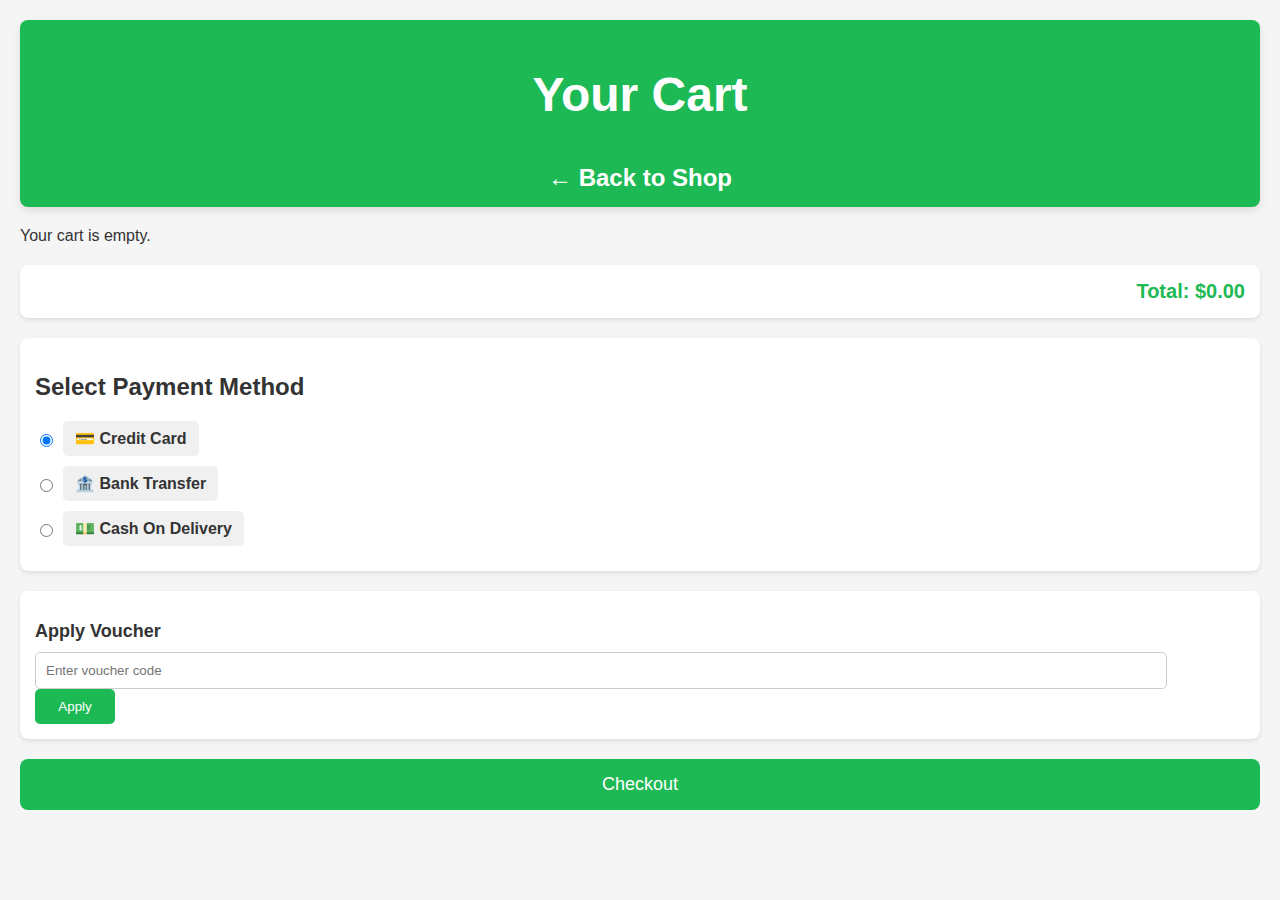
<file: cart.html>
<!DOCTYPE html>
<html lang="en">
<head>
  <meta charset="UTF-8">
  <meta name="viewport" content="width=device-width, initial-scale=1.0">
  <title>Your Cart</title>
  <link rel="stylesheet" href="cart.css"> <!-- CSS -->
</head>
<body>
  <header>
    <h1>Your Cart</h1>
    <nav>
      <a href="index.html">← Back to Shop</a>
    </nav>
  </header>

  <main>
    <div class="cart-items" id="cart-items">
      <!-- Produk akan di-generate di sini melalui JS -->
    </div>

    <!-- Total Keseluruhan -->
    <div class="cart-total">
      Total: <span id="total-amount">$0.00</span>
    </div>

    <!-- Metode Pembayaran -->
    <div class="payment-method">
      <h2>Select Payment Method</h2>
      <div class="payment-options">
        <label>
          <input type="radio" name="payment" value="credit-card" checked>
          <span class="payment-card">💳 Credit Card</span>
        </label>
        <label>
          <input type="radio" name="payment" value="bank-transfer">
          <span class="payment-bank">🏦 Bank Transfer</span>
        </label>
        <label>
          <input type="radio" name="payment" value="cash">
          <span class="payment-cash">💵 Cash On Delivery</span>
        </label>
      </div>
    </div>

    <!-- Tambahkan di dalam <main>, sebelum tombol Checkout -->
<div class="voucher-section">
  <h2>Apply Voucher</h2>
  <input type="text" id="voucher-code" placeholder="Enter voucher code">
  <button id="apply-voucher">Apply</button>
  <p id="voucher-message" style="color: red; display: none;"></p>
</div>

    <!-- Tombol Checkout -->
    <button class="checkout-btn" id="checkout-btn">Checkout</button>

    <!-- Notifikasi Proses -->
    <div id="processing-message" style="display: none;"></div>
  </main>

  <script src="cart.js"></script> <!-- JavaScript -->
</body>
</html>
</file>
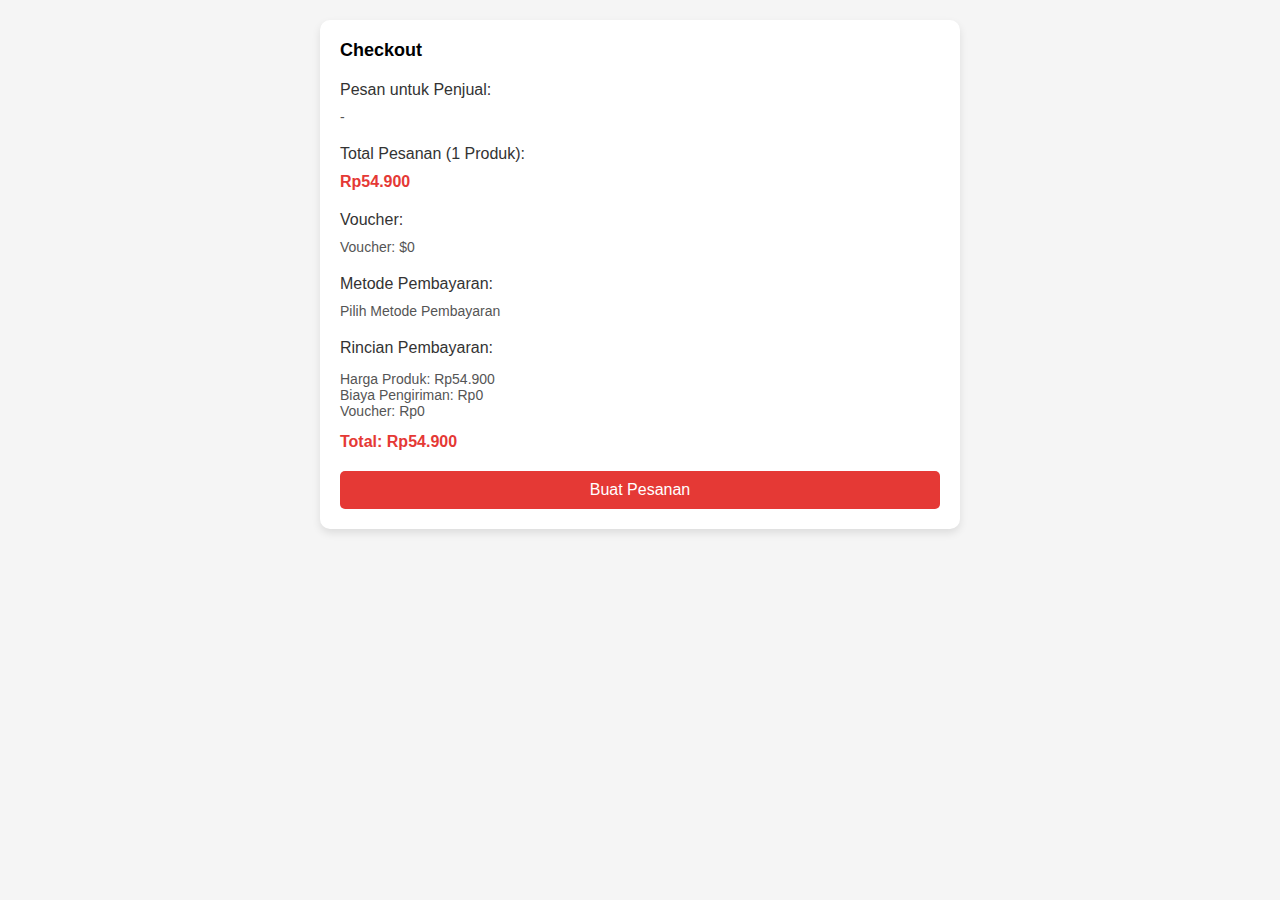
<file: cck.html>
<!DOCTYPE html>
<html lang="en">
<head>
    <meta charset="UTF-8">
    <meta name="viewport" content="width=device-width, initial-scale=1.0">
    <title>Checkout</title>
    <style>
        body {
            font-family: Arial, sans-serif;
            margin: 0;
            padding: 0;
            background-color: #f5f5f5;
        }

        .container {
            max-width: 600px;
            margin: 20px auto;
            background: #fff;
            padding: 20px;
            border-radius: 10px;
            box-shadow: 0 4px 8px rgba(0, 0, 0, 0.1);
        }

        .header {
            font-size: 18px;
            font-weight: bold;
            margin-bottom: 20px;
        }

        .section {
            margin-bottom: 20px;
        }

        .section-title {
            font-size: 16px;
            color: #333;
            margin-bottom: 10px;
        }

        .section-content {
            font-size: 14px;
            color: #555;
        }

        .total {
            font-size: 16px;
            font-weight: bold;
            color: #e53935;
        }

        .btn {
            display: block;
            text-align: center;
            padding: 10px;
            background: #e53935;
            color: #fff;
            border: none;
            border-radius: 5px;
            font-size: 16px;
            text-decoration: none;
            margin-top: 20px;
            transition: background-color 0.3s;
        }

        .btn:hover {
            background: #d32f2f;
        }
    </style>
</head>
<body>
    <div class="container">
        <div class="header">Checkout</div>

        <div class="section">
            <div class="section-title">Pesan untuk Penjual:</div>
            <div class="section-content">-</div>
        </div>

        <div class="section">
            <div class="section-title">Total Pesanan (1 Produk):</div>
            <div class="section-content total">Rp54.900</div>
        </div>

        <div class="section">
            <div class="section-title">Voucher:</div>
            <div class="section-content">Voucher: $0</div>
        </div>

        <div class="section">
            <div class="section-title">Metode Pembayaran:</div>
            <div class="section-content">Pilih Metode Pembayaran</div>
        </div>

        <div class="section">
            <div class="section-title">Rincian Pembayaran:</div>
            <div class="section-content">
                <ul style="list-style: none; padding: 0;">
                    <li>Harga Produk: Rp54.900</li>
                    <li>Biaya Pengiriman: Rp0</li>
                    <li>Voucher: Rp0</li>
                </ul>
                <div class="total">Total: Rp54.900</div>
            </div>
        </div>

        <a href="#" class="btn">Buat Pesanan</a>
    </div>
</body>
</html>
</file>
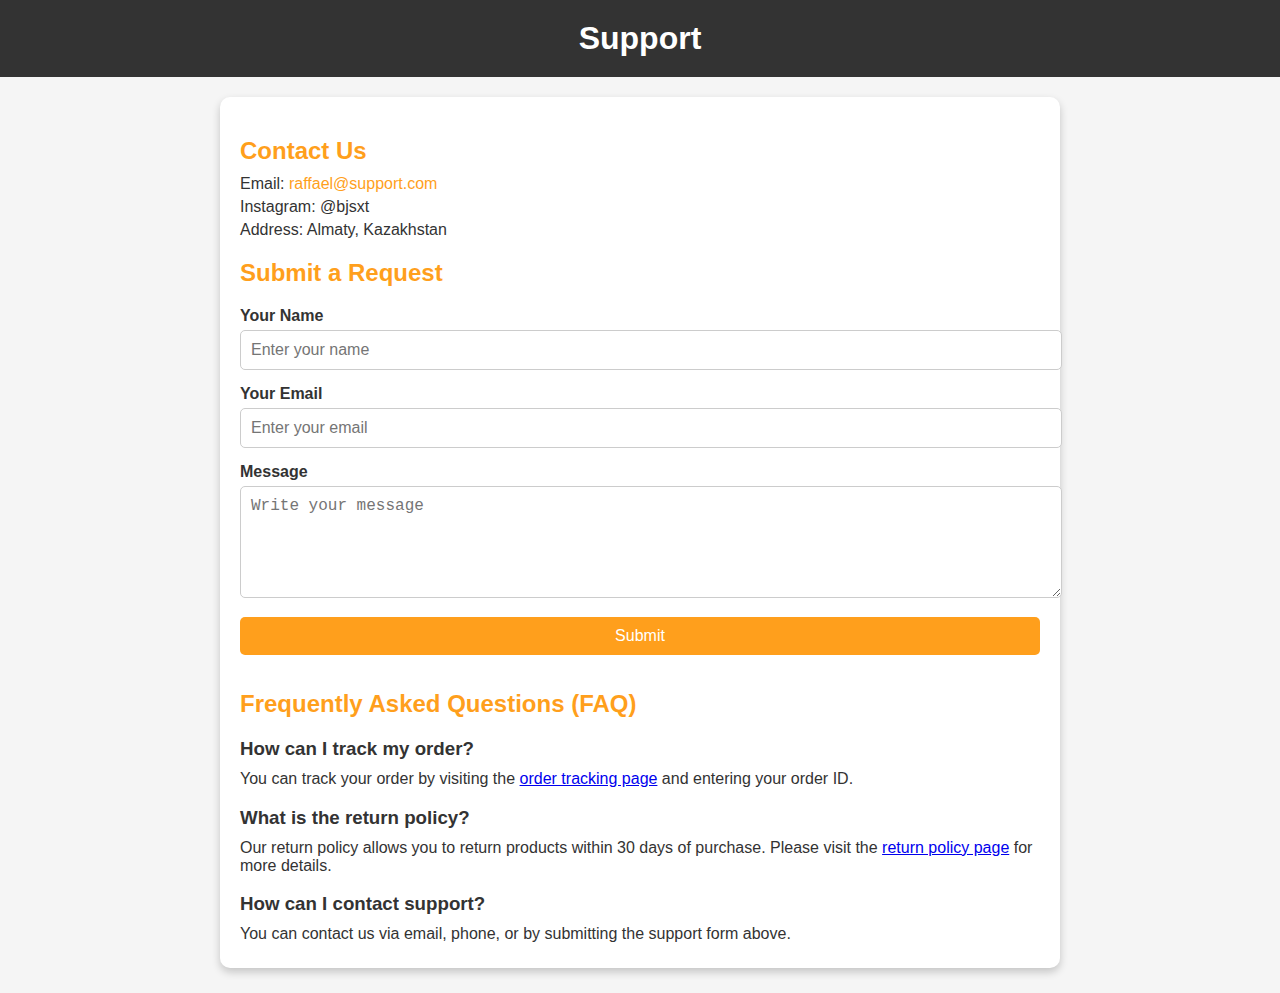
<file: support.html>
<!DOCTYPE html>
<html lang="en">
<head>
    <meta charset="UTF-8">
    <meta name="viewport" content="width=device-width, initial-scale=1.0">
    <title>Support Page</title>
    <style>
        body {
            font-family: Arial, sans-serif;
            margin: 0;
            padding: 0;
            background-color: #f5f5f5;
            color: #333;
        }

        header {
            background-color: #333;
            color: white;
            padding: 20px;
            text-align: center;
        }

        header h1 {
            margin: 0;
        }

        .container {
            max-width: 800px;
            margin: 20px auto;
            padding: 20px;
            background-color: white;
            border-radius: 10px;
            box-shadow: 0 4px 8px rgba(0, 0, 0, 0.2);
        }

        h2 {
            color: #ff9f1c;
            margin-bottom: 10px;
        }

        .contact-info {
            margin-bottom: 20px;
        }

        .contact-info p {
            margin: 5px 0;
        }

        .contact-info a {
            color: #ff9f1c;
            text-decoration: none;
        }

        .contact-info a:hover {
            text-decoration: underline;
        }

        form {
            margin-top: 20px;
        }

        form label {
            display: block;
            margin-bottom: 5px;
            font-weight: bold;
        }

        form input, form textarea, form button {
            width: 100%;
            padding: 10px;
            margin-bottom: 15px;
            border: 1px solid #ccc;
            border-radius: 5px;
            font-size: 16px;
        }

        form button {
            background-color: #ff9f1c;
            color: white;
            border: none;
            cursor: pointer;
            font-size: 16px;
            transition: background-color 0.3s;
        }

        form button:hover {
            background-color: #fa8072;
        }

        .faq {
            margin-top: 20px;
        }

        .faq h3 {
            margin-bottom: 10px;
        }

        .faq p {
            margin: 5px 0;
        }
    </style>
</head>
<body>
    <header>
        <h1>Support</h1>
    </header>
    <div class="container">
        <h2>Contact Us</h2>
        <div class="contact-info">
            <p>Email: <a href="mailto:support@shopname.com">raffael@support.com</a></p>
            <p>Instagram: @bjsxt</p>
            <p>Address: Almaty, Kazakhstan</p>
        </div>

        <h2>Submit a Request</h2>
        <form action="submit-support.html" method="post">
            <label for="name">Your Name</label>
            <input type="text" id="name" name="name" required placeholder="Enter your name">
            
            <label for="email">Your Email</label>
            <input type="email" id="email" name="email" required placeholder="Enter your email">
            
            <label for="message">Message</label>
            <textarea id="message" name="message" rows="5" required placeholder="Write your message"></textarea>
            
            <button type="submit">Submit</button>
        </form>

        <h2>Frequently Asked Questions (FAQ)</h2>
        <div class="faq">
            <h3>How can I track my order?</h3>
            <p>You can track your order by visiting the <a href="tracking.html">order tracking page</a> and entering your order ID.</p>

            <h3>What is the return policy?</h3>
            <p>Our return policy allows you to return products within 30 days of purchase. Please visit the <a href="return-policy.html">return policy page</a> for more details.</p>

            <h3>How can I contact support?</h3>
            <p>You can contact us via email, phone, or by submitting the support form above.</p>
        </div>
    </div>
</body>
</html>
</file>
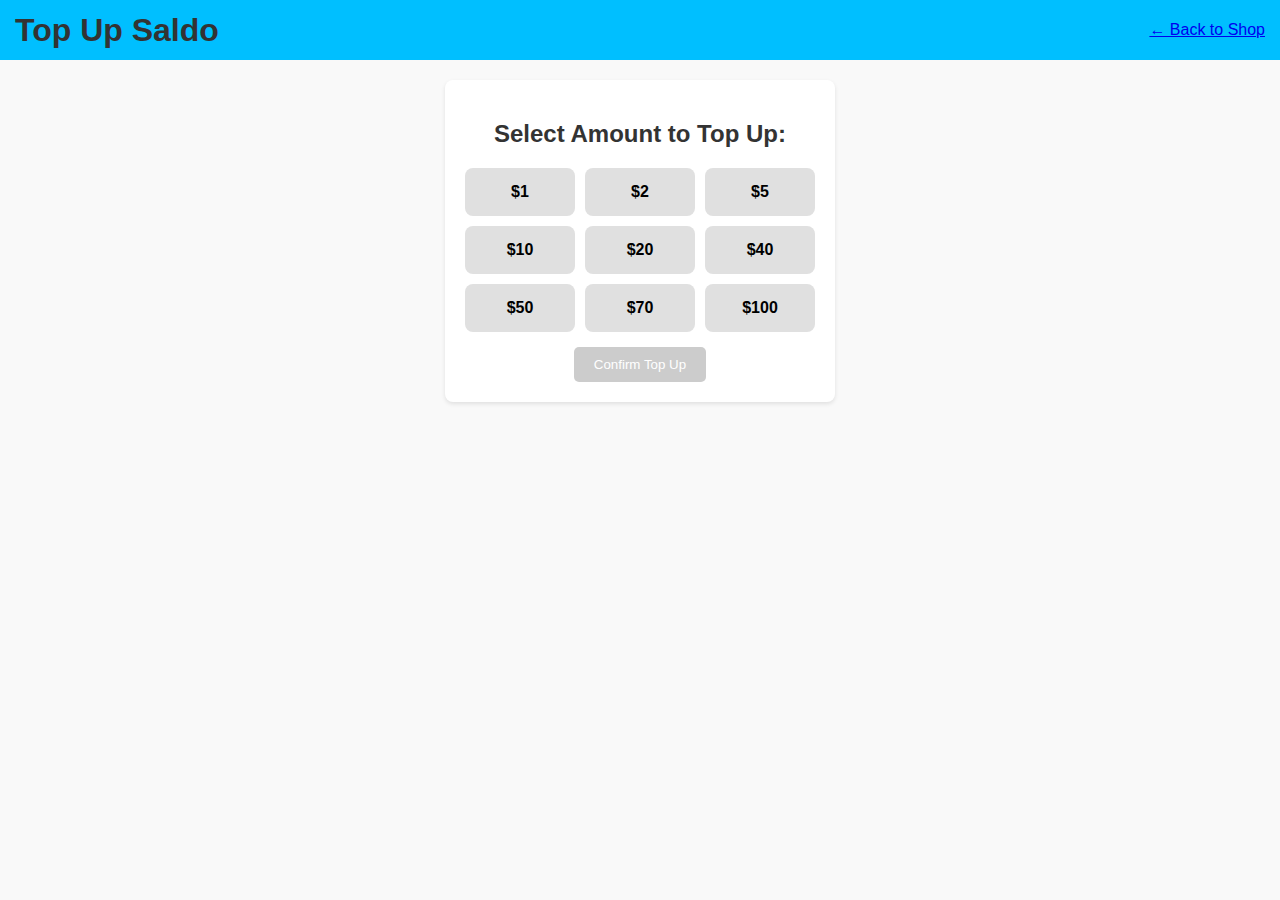
<file: topup.html>
<!DOCTYPE html>
<html lang="en">
<head>
  <meta charset="UTF-8">
  <meta name="viewport" content="width=device-width, initial-scale=1.0">
  <title>Top Up Saldo</title>
  <link rel="stylesheet" href="stile.css">
</head>
<body>

  <header>
    <h1>Top Up Saldo</h1>
    <nav>
      <a href="index.html" class="no-underline">← Back to Shop</a>
    </nav>
  </header>

  <main>
    <div class="topup-container">
      <h2>Select Amount to Top Up:</h2>

      <!-- Tombol Pilihan Nominal -->
      <div class="amount-buttons">
        <button class="amount-btn" data-amount="1">$1</button>
        <button class="amount-btn" data-amount="2">$2</button>
        <button class="amount-btn" data-amount="5">$5</button>
        <button class="amount-btn" data-amount="10">$10</button>
        <button class="amount-btn" data-amount="20">$20</button>
        <button class="amount-btn" data-amount="40">$40</button>
        <button class="amount-btn" data-amount="50">$50</button>
        <button class="amount-btn" data-amount="70">$70</button>
        <button class="amount-btn" data-amount="100">$100</button>
      </div>

      <!-- Tombol Konfirmasi -->
      <button id="confirm-topup" disabled>Confirm Top Up</button>
      <p id="topup-message" style="display: none;"></p>
    </div>
  </main>

  <script src="topup.js"></script>
</body>
</html>
</file>
<file: cart.css>
/* General Styling */
body {
  font-family: 'Arial', sans-serif;
  background-color: #f5f5f5;
  color: #333;
  margin: 0;
  padding: 20px;
}

/* Header */
header {
  background-color: #1db954;
  color: white;
  padding: 15px;
  text-align: center;
  font-size: 24px;
  font-weight: bold;
  border-radius: 8px;
  box-shadow: 0 4px 8px rgba(0, 0, 0, 0.1);
  position: relative;
}

nav a {
  color: white;
  text-decoration: none;
  font-weight: bold;
  display: inline-block;
  margin-top: 10px;
}

/* Saldo Pengguna */
.user-balance {
  font-size: 18px;
  background-color: #f1c40f;
  color: #333;
  padding: 5px 10px;
  border-radius: 5px;
  font-weight: bold;
  display: inline-block;
  margin: 10px 0;
  position: absolute;
  top: 15px;
  right: 20px;
}

/* Cart Items */
.cart-items {
  margin-top: 20px;
}

.cart-item {
  display: flex;
  justify-content: space-between;
  align-items: center;
  background-color: white;
  padding: 15px;
  margin-bottom: 10px;
  border-radius: 8px;
  box-shadow: 0 2px 4px rgba(0, 0, 0, 0.1);
  transition: transform 0.3s ease;
}

.cart-item:hover {
  transform: scale(1.02);
}

.cart-item h3 {
  margin: 0;
  font-size: 18px;
}

.cart-item p {
  margin: 5px 0;
  font-size: 14px;
  color: #555;
}



/* Tombol Add to Cart */
.add-to-cart {
  background-color: #1db954;
  color: white;
  border: none;
  padding: 10px 20px;
  border-radius: 8px;
  font-size: 16px;
  cursor: pointer;
  transition: background-color 0.3s ease, transform 0.2s ease;
  box-shadow: 0 4px 6px rgba(0, 0, 0, 0.1);
}

.add-to-cart:hover {
  background-color: #17a94a;
  transform: scale(1.05);
}

.add-to-cart:active {
  background-color: #128c3c;
  transform: scale(0.98);
}

/* Input untuk Mengubah Jumlah */
.quantity-input {
  width: 50px;
  padding: 5px;
  margin: 5px 0;
  text-align: center;
  border: 1px solid #ccc;
  border-radius: 4px;
  outline: none;
  transition: border-color 0.3s, box-shadow 0.3s;
}

.quantity-input:focus {
  border-color: #1db954;
  box-shadow: 0 0 5px rgba(29, 185, 84, 0.5);
}

/* Tombol Hapus */
.remove-btn {
  background-color: #ff4d4d;
  color: white;
  border: none;
  padding: 8px 12px;
  border-radius: 5px;
  cursor: pointer;
  transition: background 0.3s;
}

.remove-btn:hover {
  background-color: #e60000;
}

/* Total Keseluruhan */
.cart-total {
  background-color: #fff;
  padding: 15px;
  border-radius: 8px;
  box-shadow: 0 2px 4px rgba(0, 0, 0, 0.1);
  font-size: 20px;
  font-weight: bold;
  text-align: right;
  margin-top: 20px;
  color: #1db954;
}

/* Metode Pembayaran */
.payment-method {
  background-color: #fff;
  padding: 15px;
  margin-top: 20px;
  border-radius: 8px;
  box-shadow: 0 2px 4px rgba(0, 0, 0, 0.1);
}

.payment-options label {
  display: flex;
  align-items: center;
  margin-bottom: 10px;
  cursor: pointer;
}

.payment-options input[type="radio"] {
  margin-right: 10px;
}

.payment-card, .payment-bank, .payment-cash {
  font-size: 16px;
  font-weight: bold;
  padding: 8px 12px;
  border-radius: 5px;
  background-color: #f0f0f0;
  transition: background-color 0.3s ease;
}

.payment-options label:hover span {
  background-color: #d4f3e6;
}

/* Tombol Checkout */
.checkout-btn {
  display: block;
  width: 100%;
  padding: 15px;
  background-color: #1db954;
  color: white;
  border: none;
  border-radius: 8px;
  font-size: 18px;
  cursor: pointer;
  transition: background-color 0.3s, transform 0.2s;
  margin-top: 20px;
}

.checkout-btn:hover {
  background-color: #17a94a;
  transform: scale(1.03);
}

/* Pesan Proses */
#processing-message {
  background-color: #00bbff;
  color: white;
  padding: 15px;
  margin-top: 20px;
  border-radius: 8px;
  text-align: center;
  font-weight: bold;
  animation: fadeIn 0.5s ease-in-out;
}

/* Animasi Proses */
@keyframes fadeIn {
  from {
    opacity: 0;
    transform: translateY(-20px);
  }
  to {
    opacity: 1;
    transform: translateY(0);
  }
}

/* Styling untuk Voucher Section */
.voucher-section {
  background-color: #fff;
  padding: 15px;
  margin-top: 20px;
  border-radius: 8px;
  box-shadow: 0 2px 4px rgba(0, 0, 0, 0.1);
}

.voucher-section h2 {
  margin-bottom: 10px;
  font-size: 18px;
  color: #333;
}

#voucher-code {
  width: calc(100% - 100px);
  padding: 10px;
  border: 1px solid #ccc;
  border-radius: 5px;
  outline: none;
  transition: border-color 0.3s ease;
}

#voucher-code:focus {
  border-color: #1db954;
}

#apply-voucher {
  width: 80px;
  padding: 10px;
  background-color: #1db954;
  color: white;
  border: none;
  border-radius: 5px;
  cursor: pointer;
  transition: background-color 0.3s ease;
}

#apply-voucher:hover {
  background-color: #17a94a;
}

#voucher-message {
  margin-top: 10px;
  font-size: 14px;
}

/* Responsivitas */
@media (max-width: 600px) {
  .cart-item {
    flex-direction: column;
    align-items: flex-start;
  }

  .remove-btn {
    margin-top: 10px;
    width: 100%;
  }

  .quantity-input {
    width: 100%;
  }

  .user-balance {
    position: static;
    margin: 10px 0;
  }
}
</file>
<file: stile.css>
/* ================= Animasi Salju ================= */
@keyframes snowFall {
    from {
        transform: translateY(-10vh);
        opacity: 1;
    }
    to {
        transform: translateY(100vh);
        opacity: 0;
    }
}

.snowflake {
    position: fixed;
    top: -10vh;
    color: white;
    font-size: 12px;
    animation: snowFall linear infinite;
    z-index: 1000; /* Supaya salju di atas elemen lainnya */
}

.snowflake:nth-child(1) { left: 10%; animation-duration: 10s; }
.snowflake:nth-child(2) { left: 30%; animation-duration: 12s; }
.snowflake:nth-child(3) { left: 50%; animation-duration: 8s; }
.snowflake:nth-child(4) { left: 70%; animation-duration: 15s; }
.snowflake:nth-child(5) { left: 90%; animation-duration: 10s; }

/* ================= Efek Glow untuk Teks ================= */
@keyframes glow {
    0% { text-shadow: 0 0 5px white, 0 0 10px gold; }
    50% { text-shadow: 0 0 10px white, 0 0 20px gold; }
    100% { text-shadow: 0 0 5px white, 0 0 10px gold; }
}

.glow-text {
    font-size: 17px;
    color: white;
    animation: glow 2s ease-in-out infinite;
    text-align: center;
    margin-top: 20px;
}

/* ================= General Styles ================= */
body {
    font-family: 'Arial', sans-serif;
    background-color: #f9f9f9;
    color: #333;
    margin: 0;
    padding: 0;
    position: relative;
    min-height: 100vh;
}

/* ================= Header ================= */
header {
  display: flex;
  justify-content: space-between;
  align-items: center;
  background-color: #00bfff; /* Warna Orange */
  padding: 5px 15px;
  position: sticky;
  top: 0;
  z-index: 1000;
  height: 50px; /* Header lebih tipis */
}

.cart-icon {
  position: relative;
  font-size: 24px; 
  color: #333; 
  text-decoration: none; 
  transition: color 0.3s ease;
}

.cart-icon:hover {
  color: black; 
}

#cart-count {
  position: absolute;
  top: -8px;
  right: -10px;
  background-color: red;
  color: white;
  padding: 2px 6px;
  border-radius: 50%;
  font-size: 12px;
  font-weight: bold;
}




/* ================= Tombol Menu (Sebelah Kanan) ================= */
.menu-toggle {
  font-size: 24px;
  cursor: pointer;
  user-select: none;
  transition: transform 0.3s ease;
  color: white;
}

.menu-toggle:hover {
  transform: rotate(90deg);
}

/* ================= Menu Dropdown ================= */
.menu {
  display: none;
  background-color: #4dcfff;
  position: absolute;
  top: 50px;
  right: 15px;
  width: 150px;
  border-radius: 8px;
  box-shadow: 0 4px 8px rgba(0, 0, 0, 0.3);
  transition: opacity 0.3s ease, transform 0.3s ease;
  opacity: 0;
  transform: translateY(-10px);
  z-index: 999;
}

.menu.active {
  display: block;
  opacity: 1;
  transform: translateY(0);
}

.menu ul {
  list-style: none;
  margin: 0;
  padding: 0;
}

.menu li {
  border-bottom: 1px solid rgba(255, 255, 255, 0.2);
}

.menu li:last-child {
  border-bottom: none;
}

.menu a {
  display: block;
  padding: 12px 15px;
  color: white;
  text-decoration: none;
  transition: background 0.3s ease;
}

.menu a:hover {
  background-color: #4dcfff;
}

/* ================= Responsiveness ================= */
@media (max-width: 600px) {
  header {
    padding: 5px 10px;
    height: 45px;
  }

  .cart-icon {
    font-size: 14px;
  }

  .balance-link {
    font-size: 18px;
  }

  .menu-toggle {
    font-size: 20px;
  }

  .menu {
    width: 120px;
    right: 10px;
  }
}


/* ================= Account Info Section ================= */
.account-info {
    display: flex;
    justify-content: space-around;
    align-items: center;
    background-color: #fff;
    padding: 15px;
    box-shadow: 0 2px 4px rgba(0, 0, 0, 0.1);
    margin: 20px auto;
    max-width: 600px;
    border-radius: 8px;
    gap: 20px;
}

.balance-info,
.cart-info {
    display: flex;
    align-items: center;
    gap: 10px;
    font-weight: bold;
    font-size: 10px;
}

/* Saldo & Top-Up Button */
#user-balance {
    color: ghostwhite;
    font-weight: bold;
}

#topup-btn {
    background-color: #ffff00;
    color: white;
    border: none;
    padding: 8px 12px;
    border-radius: 5px;
    cursor: pointer;
    transition: background 0.3s ease;
}

#topup-btn:hover {
    background-color: #17a94a;
}



/* ================= Produk ================= */
.product {
    background-color: #fff;
    padding: 15px;
    margin: 20px auto;
    max-width: 300px;
    border-radius: 8px;
    box-shadow: 0 2px 4px rgba(0, 0, 0, 0.1);
    text-align: center;
    transition: transform 0.3s ease;
}

.product:hover {
    transform: scale(1.03);
}

.add-to-cart {
    background-color: #1db954;
    color: white;
    padding: 10px 20px;
    border: none;
    border-radius: 5px;
    cursor: pointer;
    transition: background 0.3s;
}

.add-to-cart:hover {
    background-color: #128c3c;
}

/* ================= Form Top Up ================= */
/* Top-Up Container */
.topup-container {
  background-color: white;
  padding: 20px;
  border-radius: 8px;
  box-shadow: 0 2px 4px rgba(0, 0, 0, 0.1);
  max-width: 350px;
  margin: 20px auto;
  text-align: center;
}

/* Tombol Nominal */
.amount-buttons {
  display: grid;
  grid-template-columns: repeat(3, 1fr);
  gap: 10px;
  margin: 15px 0;
}

.amount-btn {
  background-color: #e0e0e0;
  border: none;
  padding: 15px;
  border-radius: 8px;
  font-size: 16px;
  font-weight: bold;
  cursor: pointer;
  transition: background 0.3s ease, transform 0.2s ease;
}

.amount-btn:hover {
  background-color: #00384d;
  transform: scale(1.05);
}

.amount-btn.selected {
  background-color: #1db954;
  color: white;
  transform: scale(1.1);
}

/* Tombol Konfirmasi */
#confirm-topup {
  background-color: #1db954;
  color: white;
  border: none;
  padding: 10px 20px;
  border-radius: 5px;
  cursor: pointer;
  transition: background 0.3s ease;
}

#confirm-topup:disabled {
  background-color: #ccc;
  cursor: not-allowed;
}

#confirm-topup:hover:not(:disabled) {
  background-color: #17a94a;
}

/* Pesan Top-Up */
#topup-message {
  margin-top: 10px;
  font-weight: bold;
  transition: opacity 0.5s ease;
}
/* ========== Category Bar ========== */
.category-bar {
  display: grid;
  grid-template-columns: repeat(5, 1fr); /* 5 kolom di mobile */
  gap: 10px;
  justify-items: center;
  margin: 15px 0;
  padding: 0; /* Tanpa background tambahan */
}

/* ========== Tombol Kategori ========== */
.category-btn {
  background-color: #00bfff;
  color: white;
  border: none;
  width: 60px;
  height: 60px;
  display: flex;
  align-items: center;
  justify-content: center;
  font-size: 22px;
  cursor: pointer;
  transition: background 0.3s ease, transform 0.2s ease;
  box-shadow: 0 4px 8px rgba(0, 0, 0, 0.2); /* Bayangan halus */
  border-radius: 8px; /* Sudut sedikit melengkung */
}

/* ========== Efek Hover ========== */
.category-btn:hover {
  background-color: #009acd;
  transform: scale(1.1); /* Efek membesar saat hover */
}

/* ========== Tampilan untuk Layar Lebar (PC) ========== */
@media (min-width: 768px) {
  .category-bar {
    grid-template-columns: repeat(10, 1fr); /* 10 ikon dalam 1 baris */
  }

  .category-btn {
    width: 50px;
    height: 50px;
    font-size: 20px;
  }
}

/* ========== Responsif untuk Layar Kecil (Ponsel) ========== */
@media (max-width: 767px) {
  .category-bar {
    grid-template-columns: repeat(5, 1fr); /* 5 ikon di atas & 5 di bawah */
  }

  .category-btn {
    width: 60px;
    height: 60px;
    font-size: 18px;
  }
}
}

/* Reset */
* {
  box-sizing: border-box;
  margin: 0;
  padding: 0;
}

/* Variabel Warna */
:root {
  --hue: 223;
  --bg: hsl(var(--hue), 10%, 90%);
  --fg: hsl(var(--hue), 10%, 10%);
  --primary: hsl(var(--hue), 90%, 55%);
  --trans-dur: 0.3s;
}

/* Preloader Wrapper (Isolasi) */
#preloader-wrapper {
  position: fixed;
  top: 0;
  left: 0;
  width: 100%;
  height: 100vh;
  background-color: #262626;
  display: flex;
  justify-content: center;
  align-items: center;
  z-index: 9999; /* Preloader selalu di atas */
  transition: opacity 0.5s ease;
}

#preloader-wrapper.hidden {
  opacity: 0;
  pointer-events: none;
}

/* Preloader */
.preloader {
	text-align: center;
	max-width: 20em;
	width: 100%;
}
.preloader__text {
	position: relative;
	height: 1.5em;
}
.preloader__msg {
	animation: msg 0.3s 13.7s linear forwards;
	position: absolute;
	width: 100%;
}
.preloader__msg--last {
	animation-direction: reverse;
	animation-delay: 14s;
	visibility: hidden;
}
.xart {
	display: block;
	margin: 0 auto 1.5em auto;
	width: 8em;
	height: 8em;
}
.xart__lines,
.xart__top,
.xart__wheel1,
.xart__wheel2,
.xart__wheel-stroke {
	animation: xartLines 2s ease-in-out infinite;
}
.xart__lines {
	stroke: var(--primary);
}
.xart__top {
	animation-name: xartTop;
}
.xart__wheel1 {
	animation-name: xartWheel1;
	transform: rotate(-0.25turn);
	transform-origin: 43px 111px;
}
.xart__wheel2 {
	animation-name: xartWheel2;
	transform: rotate(0.25turn);
	transform-origin: 102px 111px;
}
.xart__wheel-stroke {
	animation-name: xartWheelStroke
}
.xart__track {
	stroke: hsla(var(--hue),10%,10%,0.1);
	transition: stroke var(--trans-dur);
}

/* Dark theme */
@media (prefers-color-scheme: dark) {
	:root {
		--bg: hsl(var(--hue),10%,10%);
		--fg: hsl(var(--hue),10%,90%);
	}
	.xart__track {
		stroke: hsla(var(--hue),10%,90%,0.1);
	}
}

/* Animations */
@keyframes msg {
	from {
		opacity: 1;
		visibility: visible;
	}
	99.9% {
		opacity: 0;
		visibility: visible;
	}
	to {
		opacity: 0;
		visibility: hidden;
	}
}
@keyframes xartLines {
	from,
	to {
		opacity: 0;
	}
	8%,
	92% {
		opacity: 1;
	}
}
@keyframes xartTop {
	from {
		stroke-dashoffset: -338;
	}
	50% {
		stroke-dashoffset: 0;
	}
	to {
		stroke-dashoffset: 338;
	}
}
@keyframes xartWheel1 {
	from {
		transform: rotate(-0.25turn);
	}
	to {
		transform: rotate(2.75turn);
	}
}
@keyframes xartWheel2 {
	from {
		transform: rotate(0.25turn);
	}
	to {
		transform: rotate(3.25turn);
	}
}
@keyframes xartWheelStroke {
	from,
	to {
		stroke-dashoffset: 81.68;
	}
	50% {
		stroke-dashoffset: 40.84;
	}
}

.header-container {
    display: flex;
    align-items: center;
    justify-content: space-between; /* Balance di kiri, search di kanan */
    padding: 10px 20px;
    background: #222;
}

/* ========== Balance (Kiri) ========== */
.balance-link {
    font-size: 20px;
    font-weight: bold;
    text-decoration: none;
    cursor: pointer;
    width: 200px; /* Sama dengan search input */
    height: 40px;
    background-color: #404040;
    border: 3px solid #00bbff;
    border-radius: 20px;
    box-shadow: 0 4px 8px rgba(0, 0, 0, 0.2);
    display: flex;
    justify-content: center; /* Pusatkan teks */
    align-items: center;
    color: #17a94a;
    transition: transform 0.3s ease, box-shadow 0.3s ease;
}

.balance-link:hover {
    transform: translateY(-5px);
    box-shadow: 0 8px 16px rgba(0, 0, 0, 0.3);
}

/* ========== Search Bar (Kanan) ========== */
.search-bar {
    display: flex;
    align-items: center;
    gap: 10px;
}

#search-input {
    padding: 10px 15px;
    border: 2px solid #00bfff;
    border-radius: 20px;
    outline: none;
    width: 200px; /* Sama dengan balance */
    transition: width 0.3s ease;
}

#search-input:focus {
    width: 250px;
    border-color: #009acd;
}

#search-btn {
    background-color: #00bfff;
    color: white;
    border: none;
    padding: 10px 15px;
    border-radius: 20px;
    cursor: pointer;
    transition: background 0.3s ease;
}

#search-btn:hover {
    background-color: #009acd;
}
</file>
